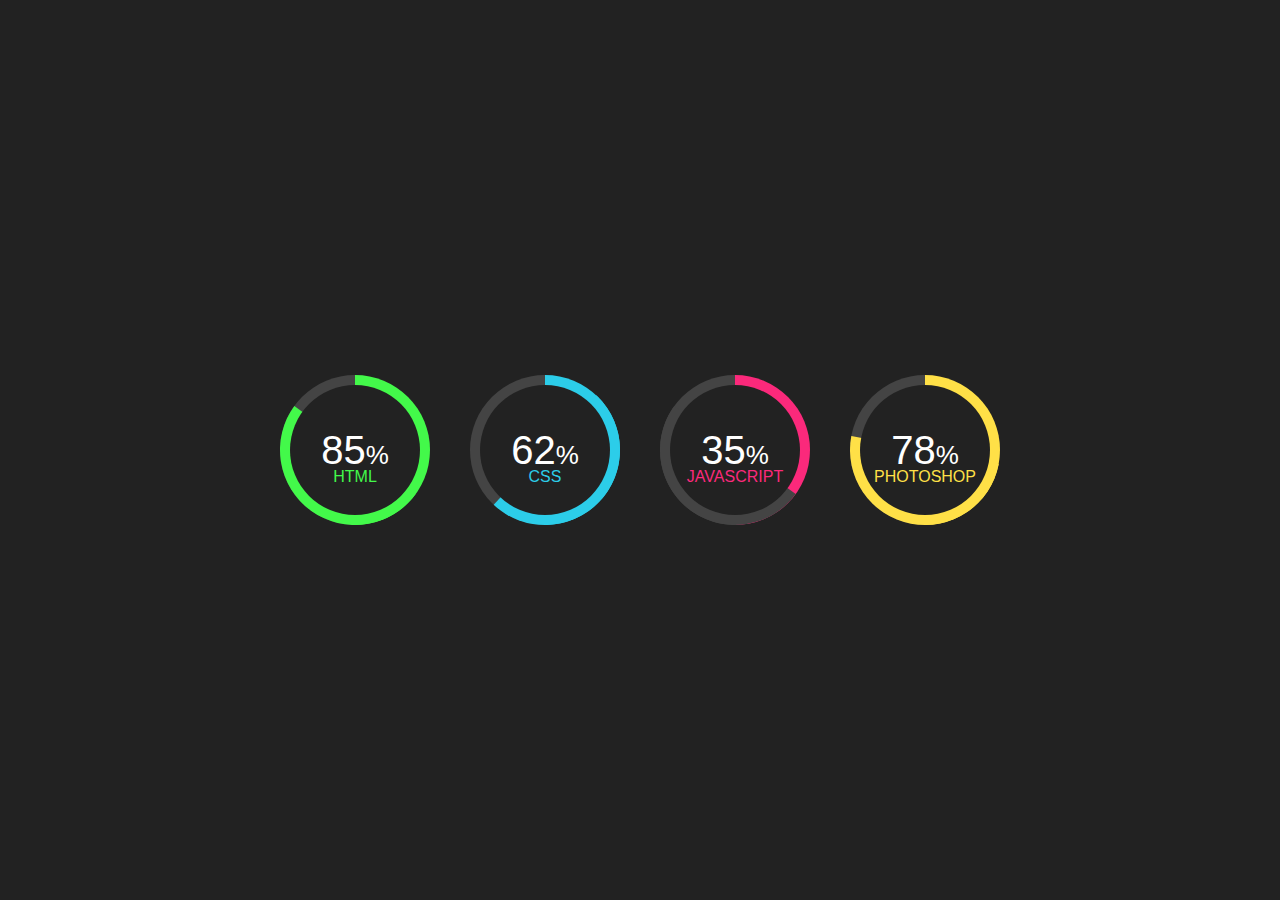
<file: pure-css-progress/index.html>
<!DOCTYPE html>
<html lang="en">

<head>
  <meta charset="UTF-8">
  <meta http-equiv="X-UA-Compatible" content="IE=edge">
  <meta name="viewport" content="width=device-width, initial-scale=1.0">
  <title>Pure CSS Progress</title>
  <link rel="stylesheet" href="./css/style.css">
</head>

<body>
  <div class="container">
    <div class="progress" style="--i: 85; --clr:#43f94a; ">
      <h3>85<span>%</span></h3>
      <h4>Html</h4>
    </div>
    <div class="progress" style="--i: 62; --clr:#2ccde9; ">
      <h3>62<span>%</span></h3>
      <h4>CSS</h4>
    </div>

    <div class="progress less" style="--i: 35; --clr:#fb297b; ">
      <h3>35<span>%</span></h3>
      <h4>JavaScript</h4>
    </div>
    <div class="progress" style="--i: 78; --clr:#ffe047; ">
      <h3>78<span>%</span></h3>
      <h4>Photoshop</h4>
    </div>
  </div>
</body>

</html>
</file>
<file: pure-css-progress/css/style.css>
/*google-fonts*/
/* @import url('https://fonts.googleapis.com/css?family=Poppins:200,300,400,500,600,700,800,900&display=swap'); */
/* @import './google-fonts.css'; */

* {
  margin: 0;
  padding: 0;
  box-sizing: border-box;
}

body {
  font-family: 'Poppins', sans-serif;
  display: flex;
  justify-content: center;
  align-items: center;
  min-height: 100vh;
  background-color: #222;
}

.container {
  position: relative;
  display: flex;
  justify-content: center;
  align-items: center;
  flex-wrap: wrap;
  gap: 40px;
}

.container .progress {
  position: relative;
  width: 150px;
  height: 150px;
  border-radius: 50%;
  background: #444 linear-gradient(to right, transparent 50%, var(--clr) 0);
  color: #fff;
}

.container .progress h3 {
  position: absolute;
  top: 50%;
  left: 50%;
  transform: translate(-50%, -50%);
  font-size: 2.5em;
  font-weight: 500;
  z-index: 1;
}

.container .progress h3 span {
  font-size: 0.65em;
  font-family: 400;
}

.container .progress h4 {
  position: absolute;
  top: 62%;
  left: 50%;
  transform: translateX(-50%);
  z-index: 1;
  font-weight: 500;
  color: var(--clr);
  text-transform: uppercase;
}

.container .progress::before {
  content: '';
  display: block;
  height: 100%;
  margin-left: 50%;
  transform-origin: left;
  border-radius: 0 100% 100% 0/50%;
}

.container .progress::after {
  content: '';
  position: absolute;
  inset: 10px;
  background-color: #222;
  border-radius: 50%;
}

.container .progress::before {
  background-color: var(--clr);
  transform: rotate(calc(calc((var(--i) - 50) * 0.01turn)));
}

.container .progress.less::before {
  background-color: #444;
  transform: rotate(calc(calc((var(--i) - 0) * 0.01turn)));
}
</file>
